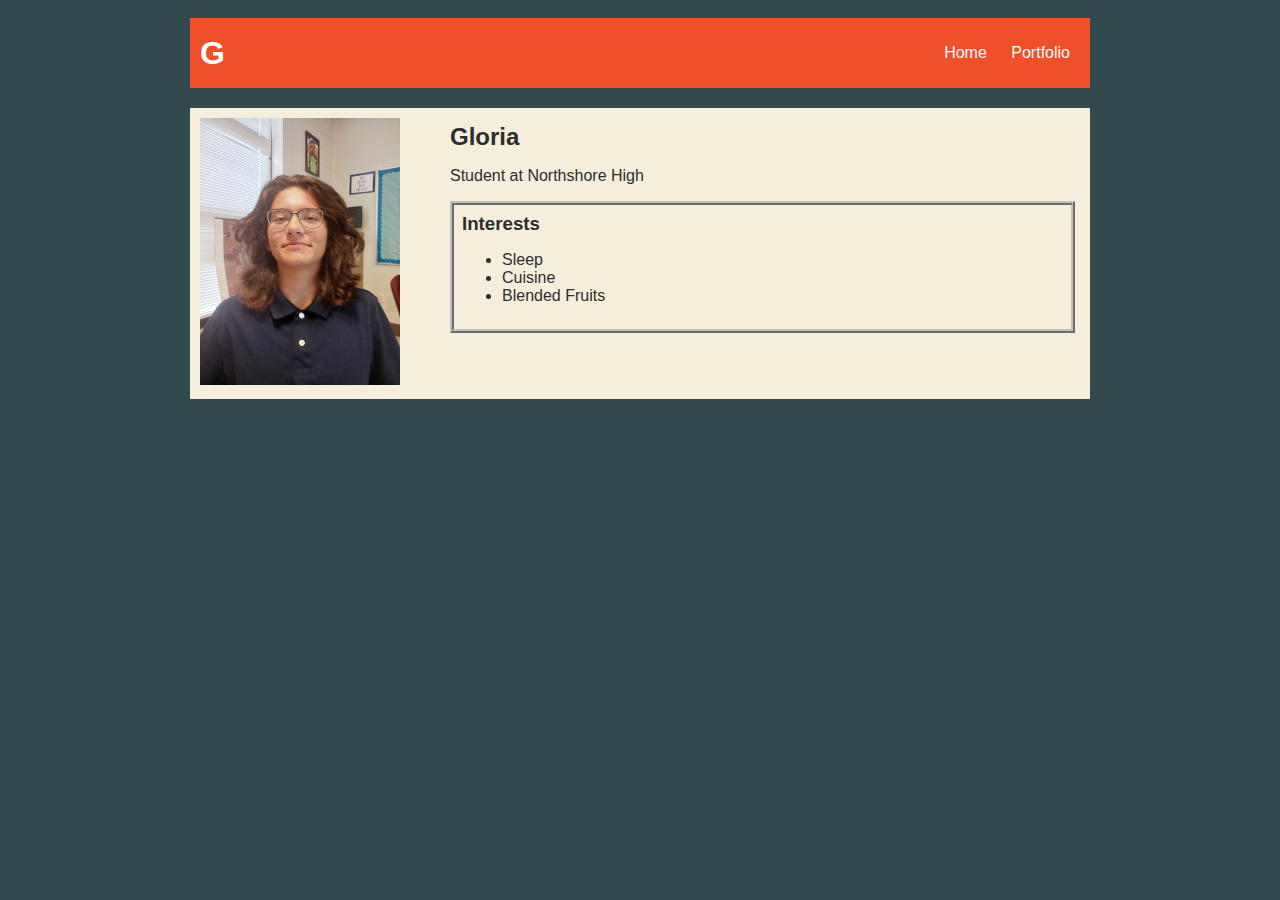
<file: index.html>
<!DOCTYPE html>
<html>
  <head>
    <title>G</title>
    <link rel="stylesheet" href="style.css" />
  </head>

  <body>
    <!-- All content goes here -->
    <div id="all-contents">
      <nav>
        <h1>G</h1>
        <ul id="nav-ul">
            <li class="nav-li"><a href="index.html"> Home </a> </li>
            <li class="nav-li"><a href="portfolio.html"> Portfolio </a></li >
        </ul >
    </nav>
      
      <main>
        <!-- Sidebar section -->
        <div class="sidebar"> 
          <img class="sidebar-img" src= "images/me_pfp.jpg" > 
        </div>

        <!-- Content section -->
        <div class="content">
          <h2>Gloria</h2>
          <p>Student at Northshore High</p>
          <div id="interests">
            <h3>Interests</h3>
            <ul>
              <li>Sleep</li>
              <li>Cuisine</li>
              <li>Blended Fruits</li>
            </ul>
          </div>
        </div>
      </main>
    </div>
  </body>
</html>
</file>
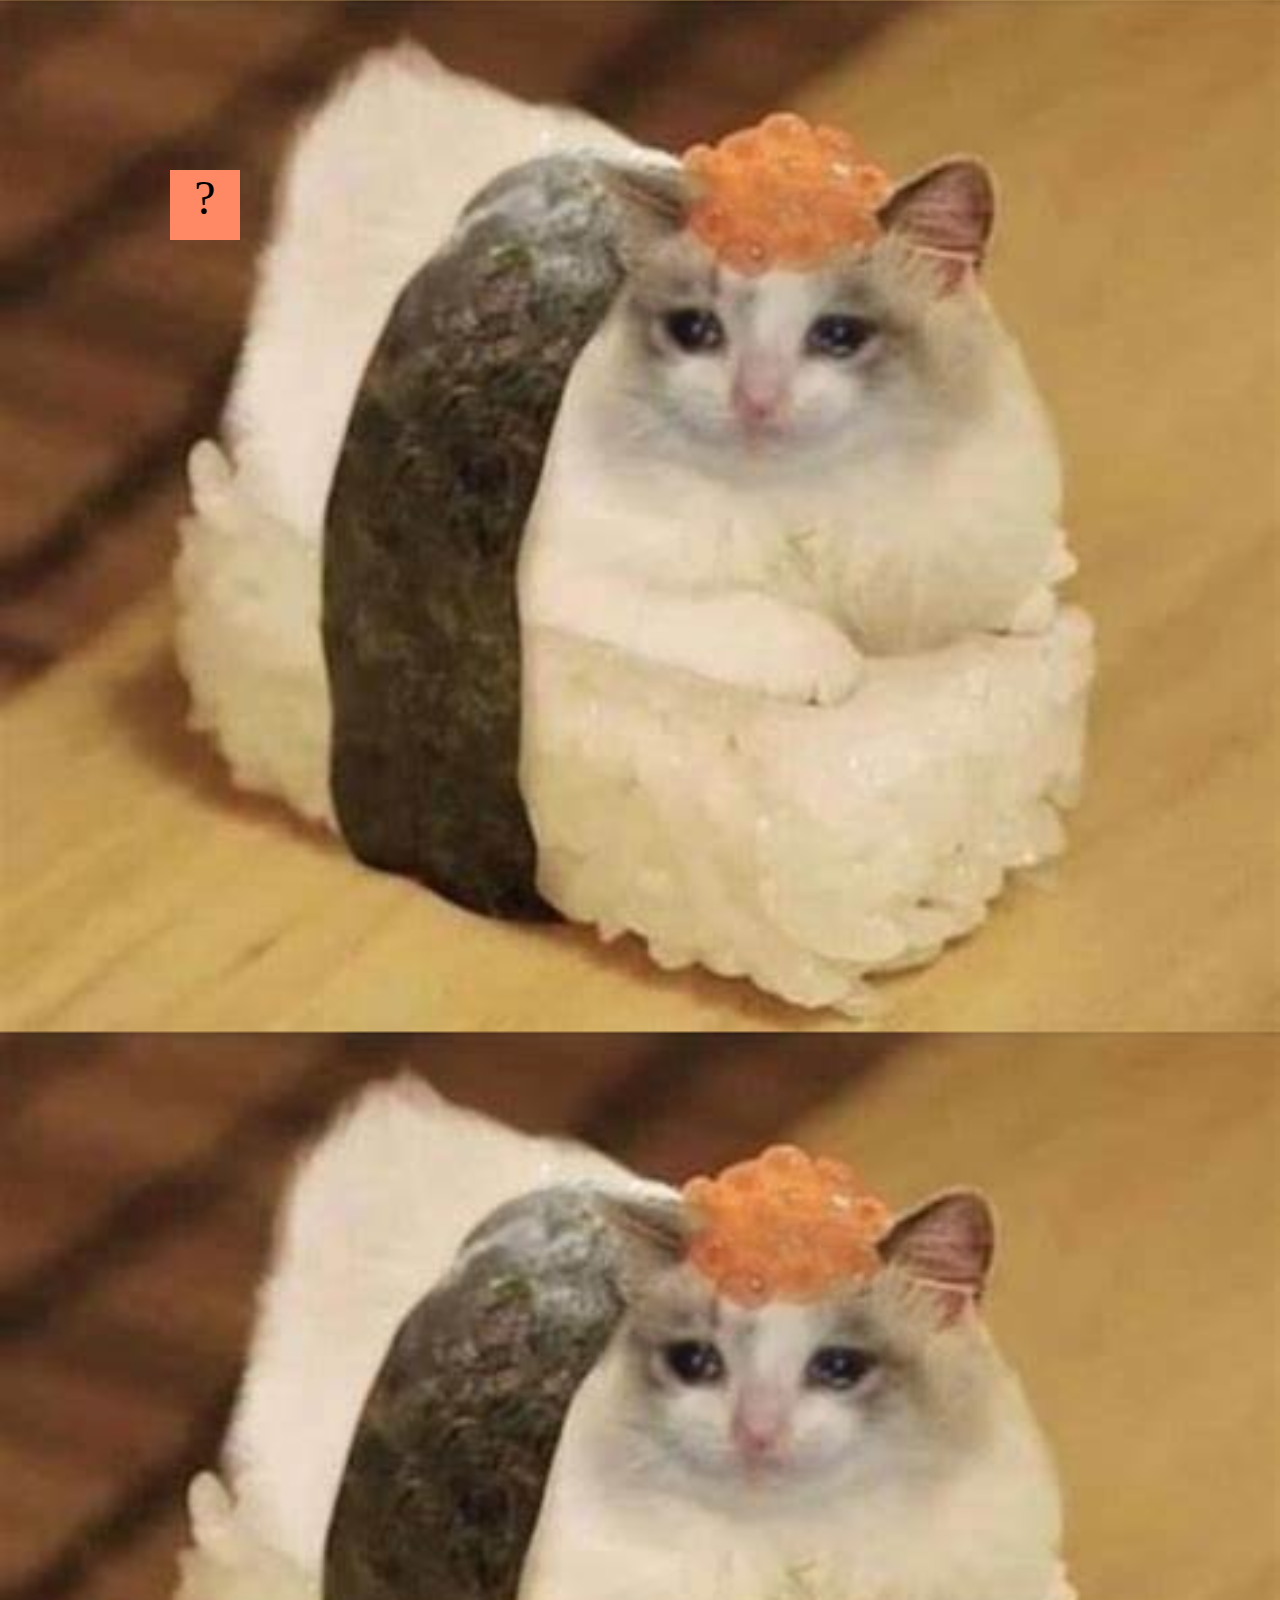
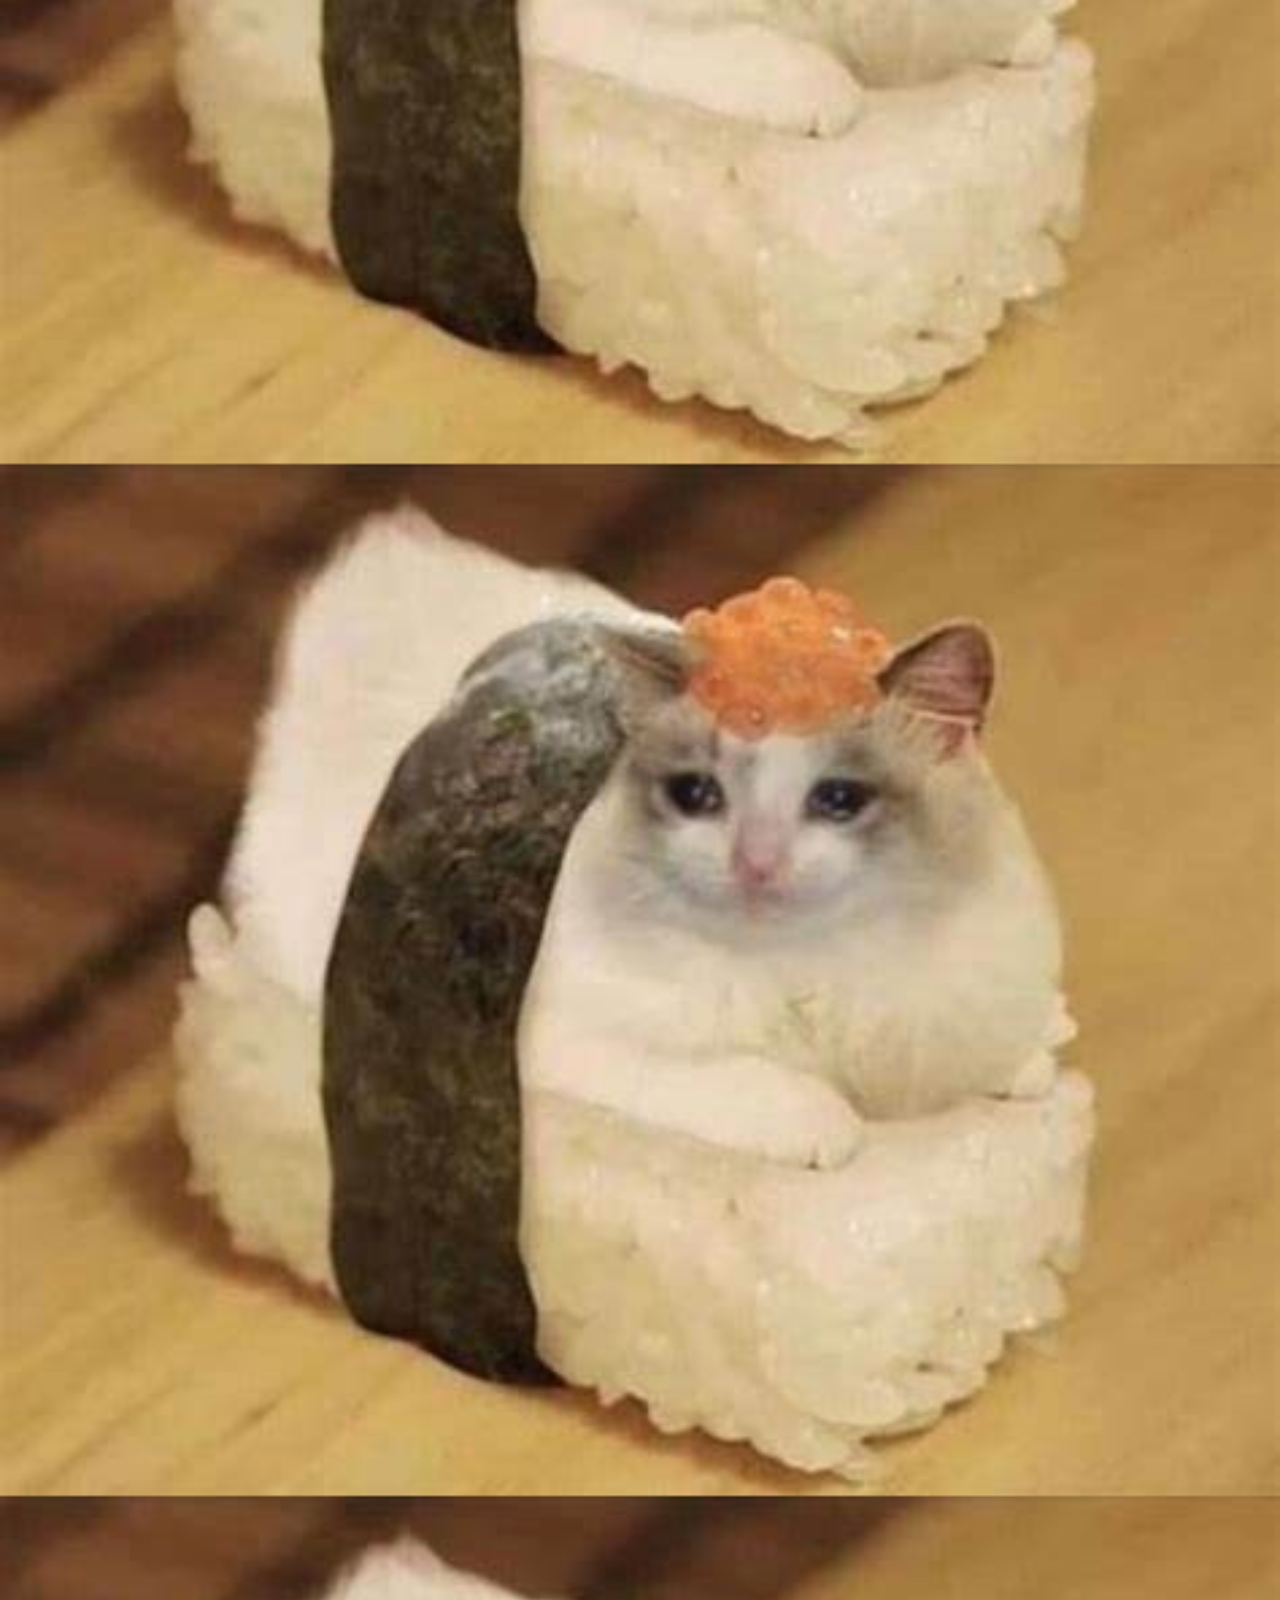
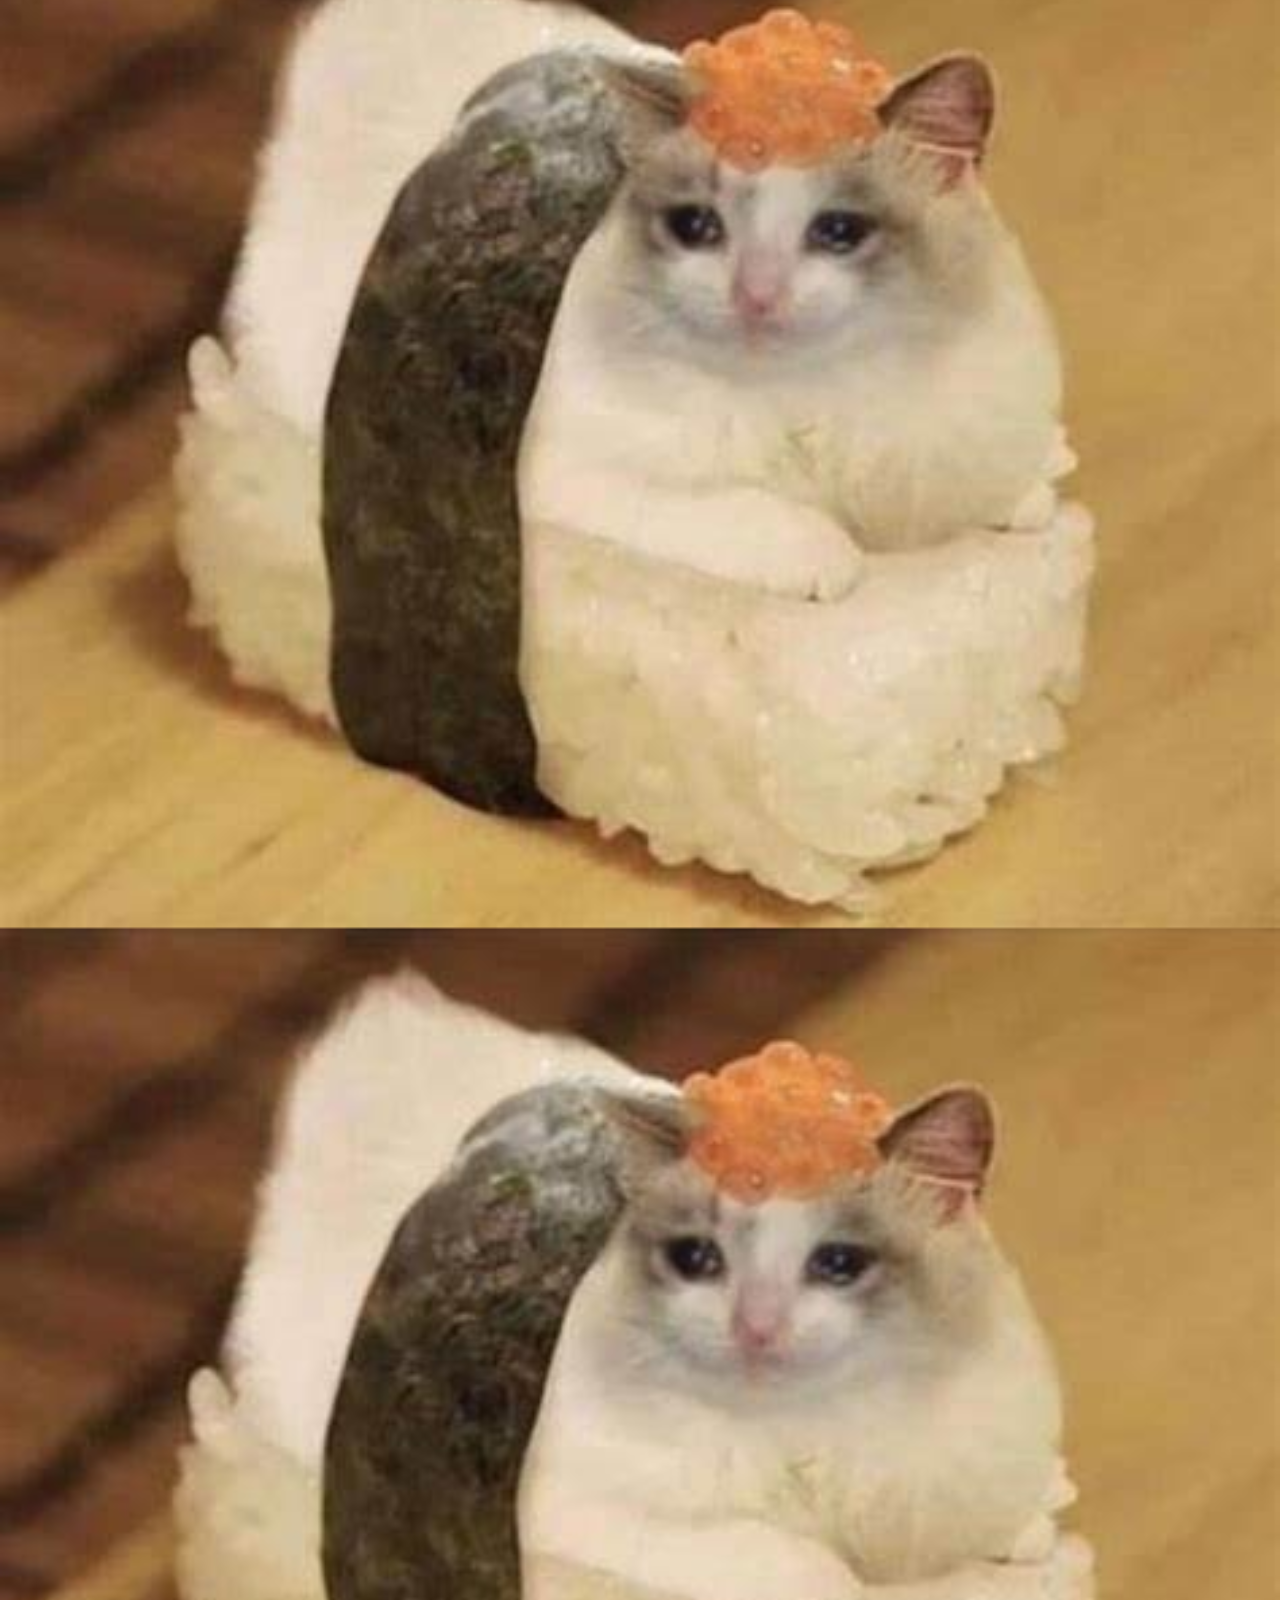
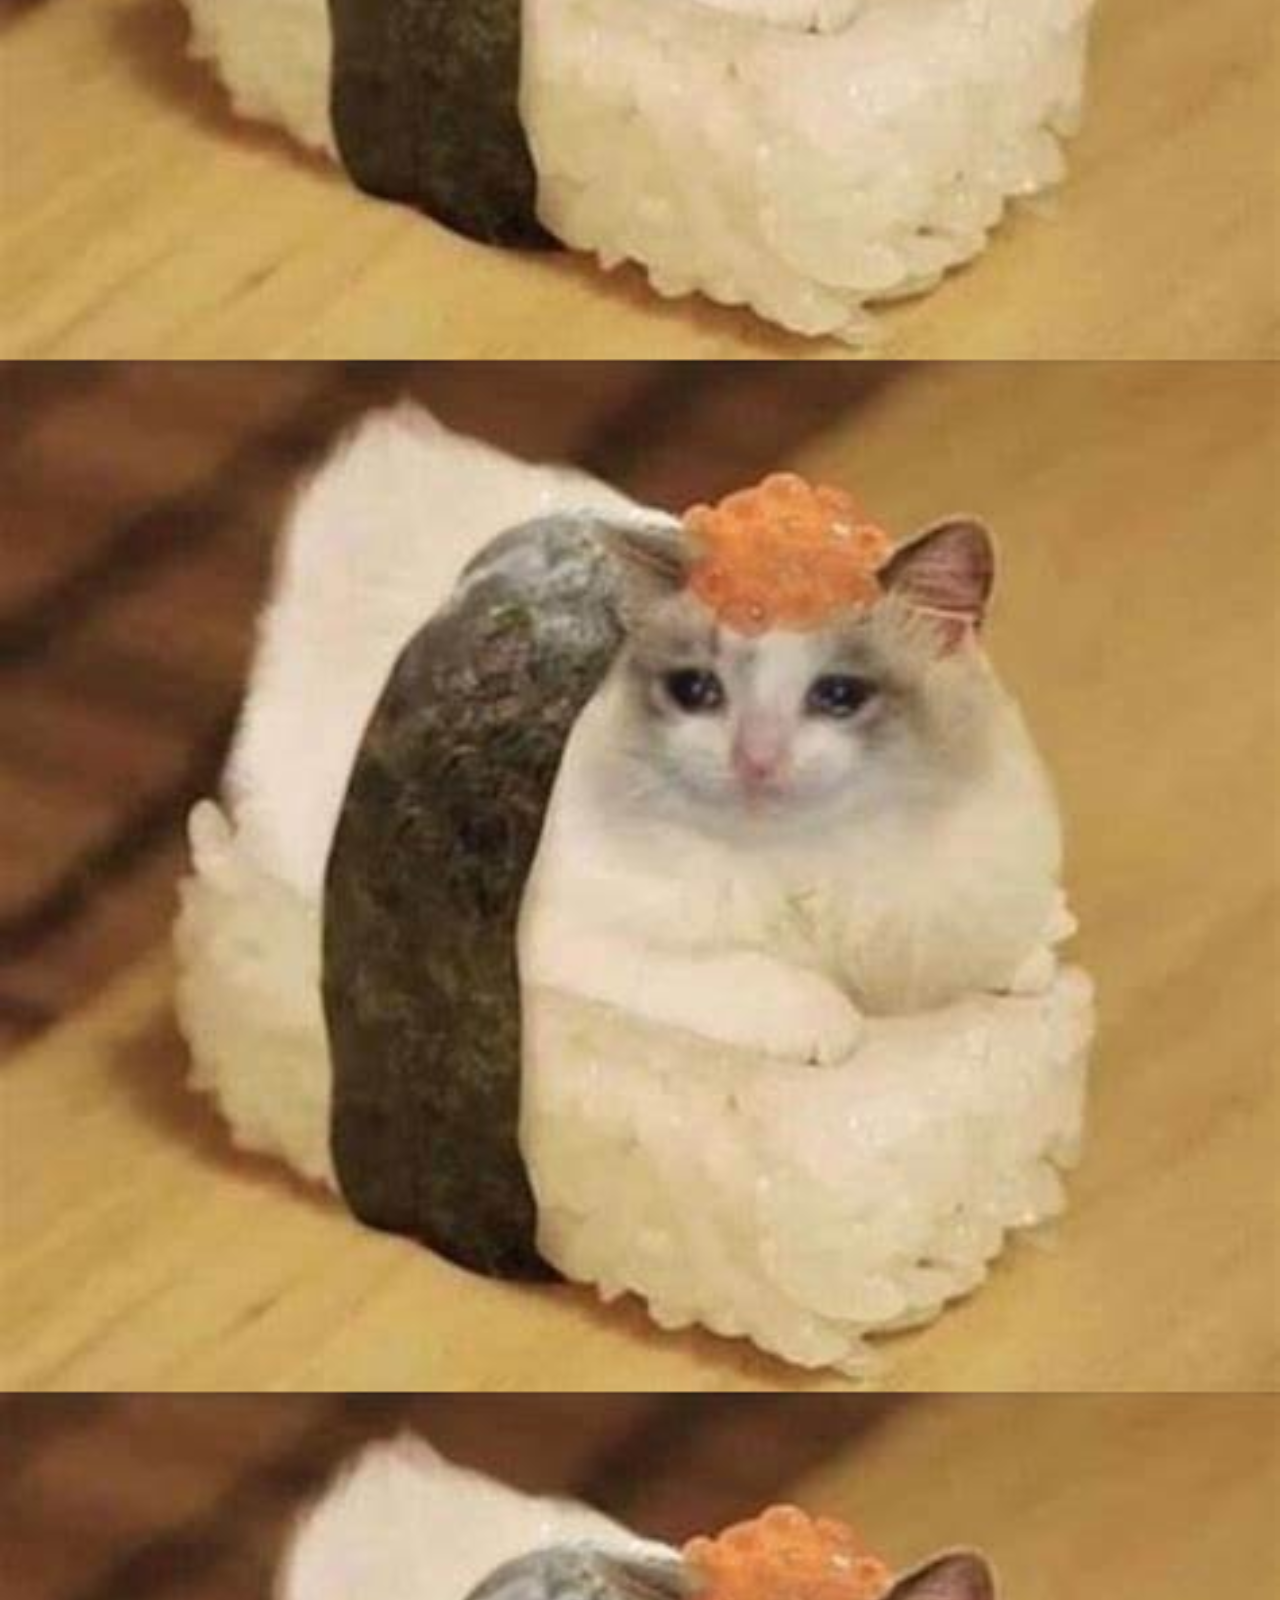
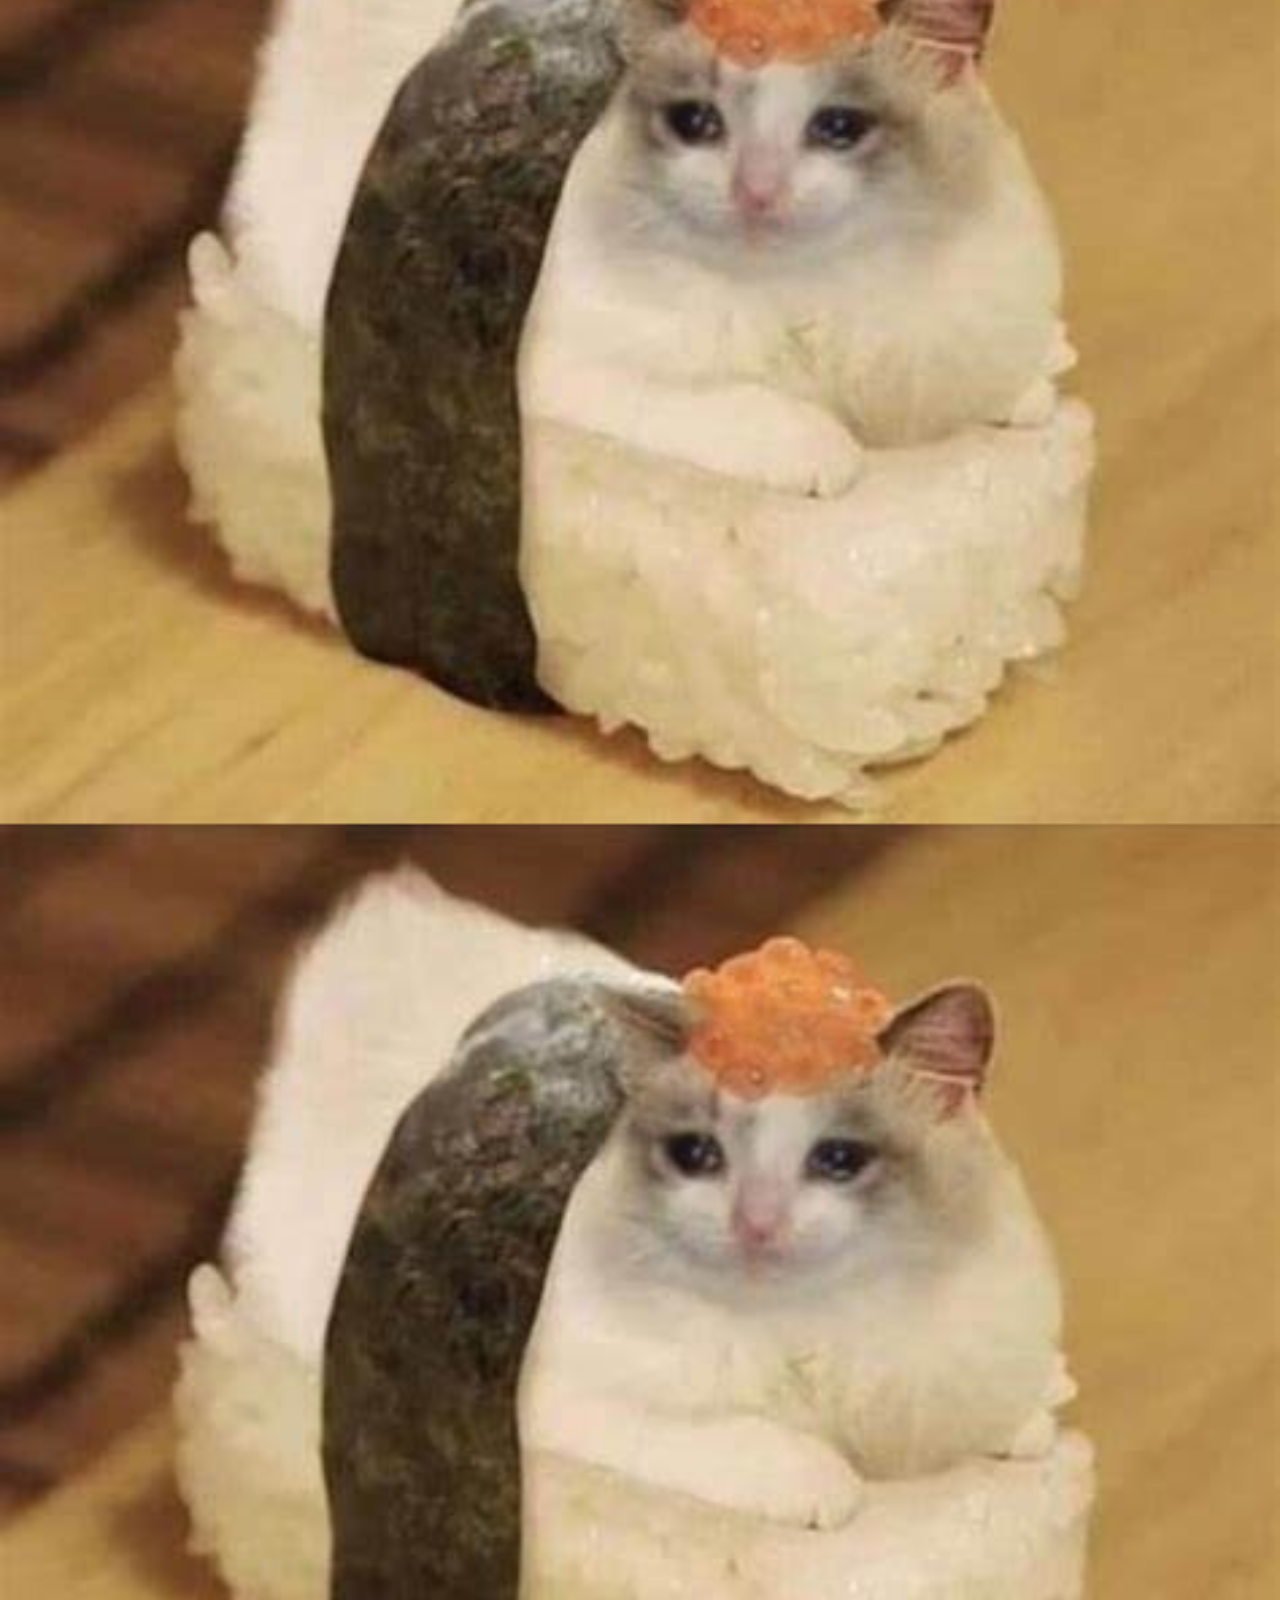
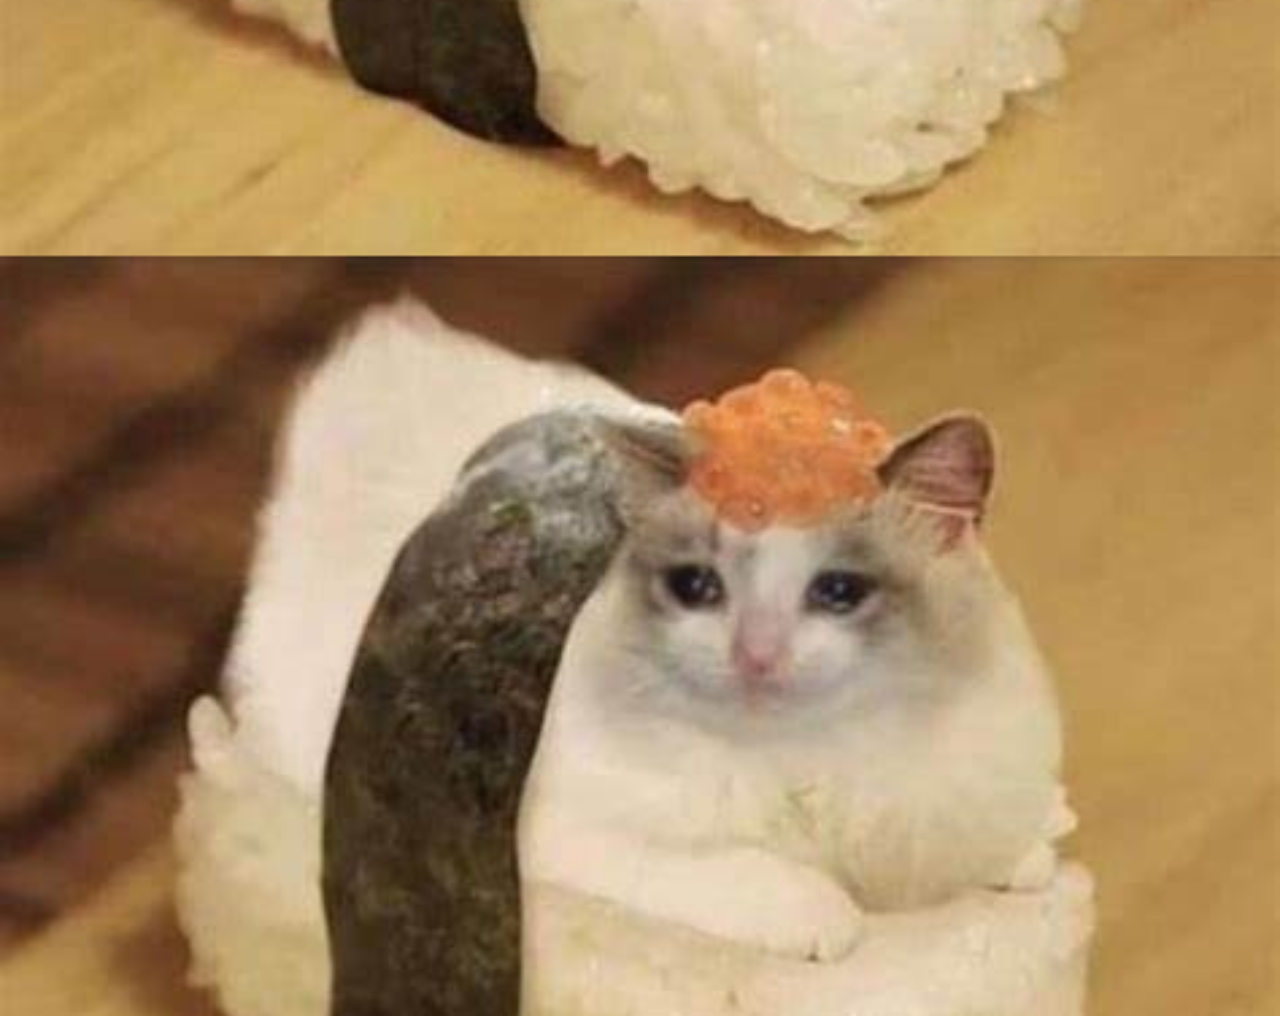
<file: projects/bouncing-box/index.html>
<!DOCTYPE html>
<html>

<head>
	<meta charset="utf-8">
	<title>Bouncing Box</title>
	<script src="jquery.min.js"></script>
	<style>
		
		.box {
			width: 70px;
			height: 70px;
			background-color: #ff8965;
			font-size: 300%;
			text-align: center;
			user-select: none;
			display: block;
			position: absolute;
			top: 100px;
			/* Change me! */
			left: 0px;
		}

		.board {
			height: 1000vh;
			background-image: url("img/cat.jpg");
			background-size: contain;
		}
	</style>
	<!-- 	<script src="//cdnjs.cloudflare.com/ajax/libs/jquery/2.1.1/jquery.min.js"></script> -->

</head>

<body class="board">
	<!-- HTML for the box -->
	<div class="box">?</div>

	<script>
		(function () {
			'use strict'
			/* global jQuery */

			//////////////////////////////////////////////////////////////////
			/////////////////// SETUP DO NOT DELETE //////////////////////////
			//////////////////////////////////////////////////////////////////

			var box = jQuery('.box');	// reference to the HTML .box element
			var board = jQuery('.board');	// reference to the HTML .board element
			var boardWidth = board.width();	// the maximum X-Coordinate of the screen

			// Every 50 milliseconds, call the update Function (see below)
			setInterval(update, 50);

			// Every time the box is clicked, call the handleBoxClick Function (see below)
			box.on('click', handleBoxClick);

			// moves the Box to a new position on the screen along the X-Axis
			function moveBoxTo(newPositionX,newPositionY) {
				box.css("left", newPositionX);
				box.css("top", newPositionY);
			}

			// changes the text displayed on the Box
			function changeBoxText(newText) {
				box.text(newText);
			}

			//////////////////////////////////////////////////////////////////
			/////////////////// YOUR CODE BELOW HERE /////////////////////////
			//////////////////////////////////////////////////////////////////

			// TODO 2 - Variable declarations 
			var positionX = 0 ;
			var points = 0;
			var speed = 10;
			var positionY = 0;
			var speedY = 10;
			var boardHeight = jQuery(window).height();
			var randNum = Math.random() * boardWidth;
			var randNumY = Math.random() * boardHeight;
			

			/* 
			This Function will be called 20 times/second. Each time it is called,
			it should move the Box to a new location. If the box drifts off the screen
			turn it around! 
			*/
			function update() {
				//increases posX by 10
				positionX +=speed;
				positionY +=speedY;
				moveBoxTo(positionX,positionY);
				if (positionX > boardWidth-73) {
					speed = -speed; 
				}
				if (positionX < 0) {
					speed = -speed;
				}
				if (positionY > boardHeight-73) {
					speedY = -speedY; 
				}
				if (positionY < 0) {
					speedY = -speedY;
				}
				
				
				
			};

			/* 
			This Function will be called each time the box is clicked. Each time it is called,
			it should increase the points total, increase the speed, and move the box to
			the left side of the screen.
			*/
			function handleBoxClick() {
				//increase points
				changeBoxText(points += 1);
				//increase speed
				
				if (speed > 0) {
					speed+=3;
				}else if (speed < 0){
					speed-=3;
				}
				
				if (speedY > 0) {
					speedY+=3;
				}else if (speedY < 0){
					speedY-=3;
				}
				//set box to the left
				positionX = randNum;
				positionY= randNumY;

			};





		})();
	</script>
</body>

</html>
</file>
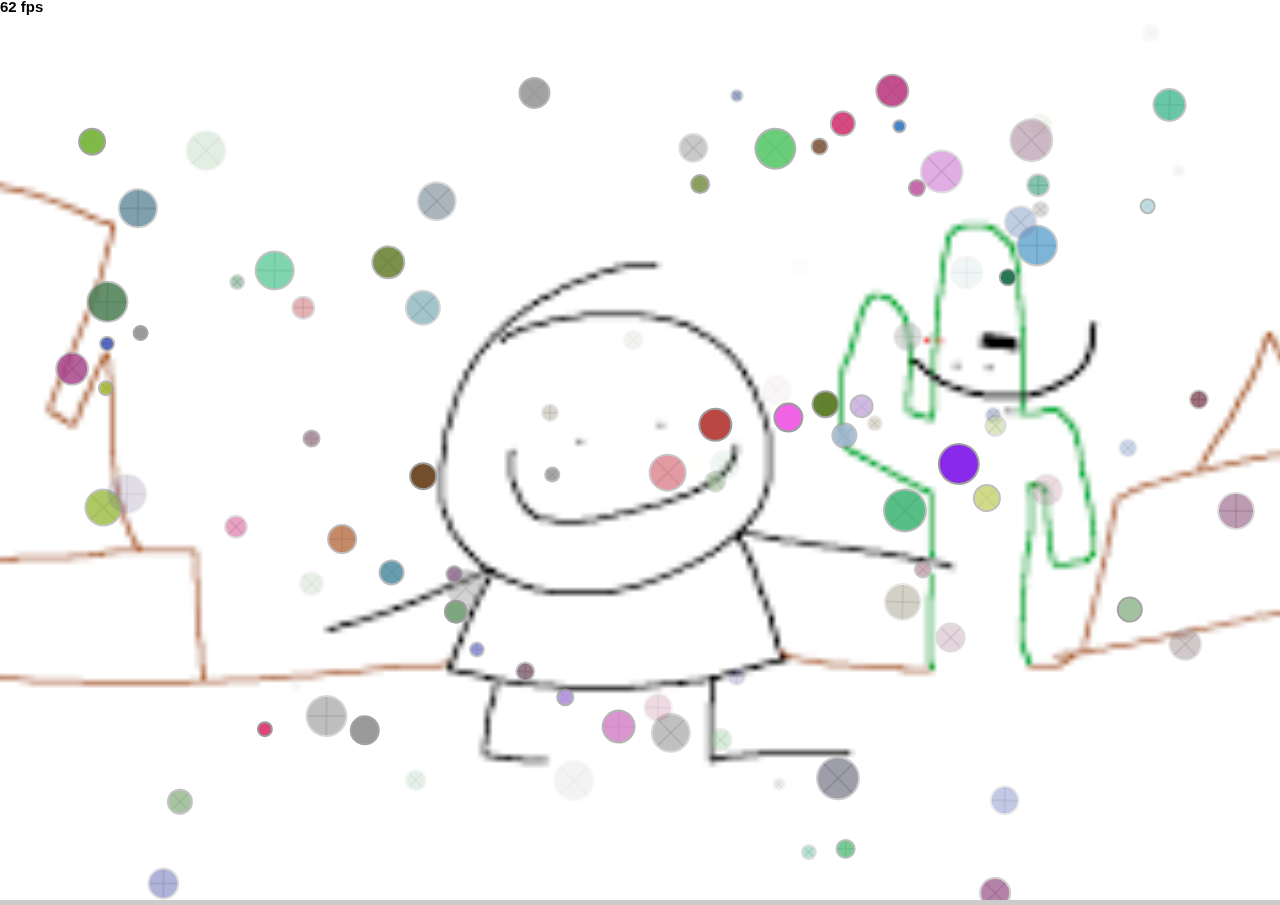
<file: projects/circularity/index.html>
<!doctype html>

<html>
    <head>
        <meta charset="utf-8">

        <title>Operation Spark || Motion Poem</title>
        <meta name="description" content="Operation Spark Motion Poem">
        <meta name="author" content="operationspark.org">
        <meta name="viewport" content="width=device-width, initial-scale=1.0">
        
        <link href="css/bootstrap.min.css" rel="stylesheet" media="screen">
        <link href="css/style.css" rel="stylesheet">

        <!-- all core CreateJS and 3rd party libraries are listed here: -->
        <script src="bower_components/lodash/lodash.min.js"></script>
        <script src="bower_components/easeljs/lib/easeljs-0.8.2.min.js"></script>
        <script src="bower_components/opspark-draw/draw.js"></script>
        <script src="bower_components/racket/racket.js"></script>

        <!-- our app javascript code -->
        <script src="js/opspark.js"></script>
        <script src="js/init.js"></script>
        
        <style type="text/css">
            /*override default styles here*/
        </style>
    </head>
    <body>
        <div>
            <canvas id="canvas" width="500" height="500"></canvas>
        </div>
        <script id="motion-poem">
            (function(){
                init(window);
                window.opspark.makeGame();
            })();
        </script>
    </body>

</html>
</file>
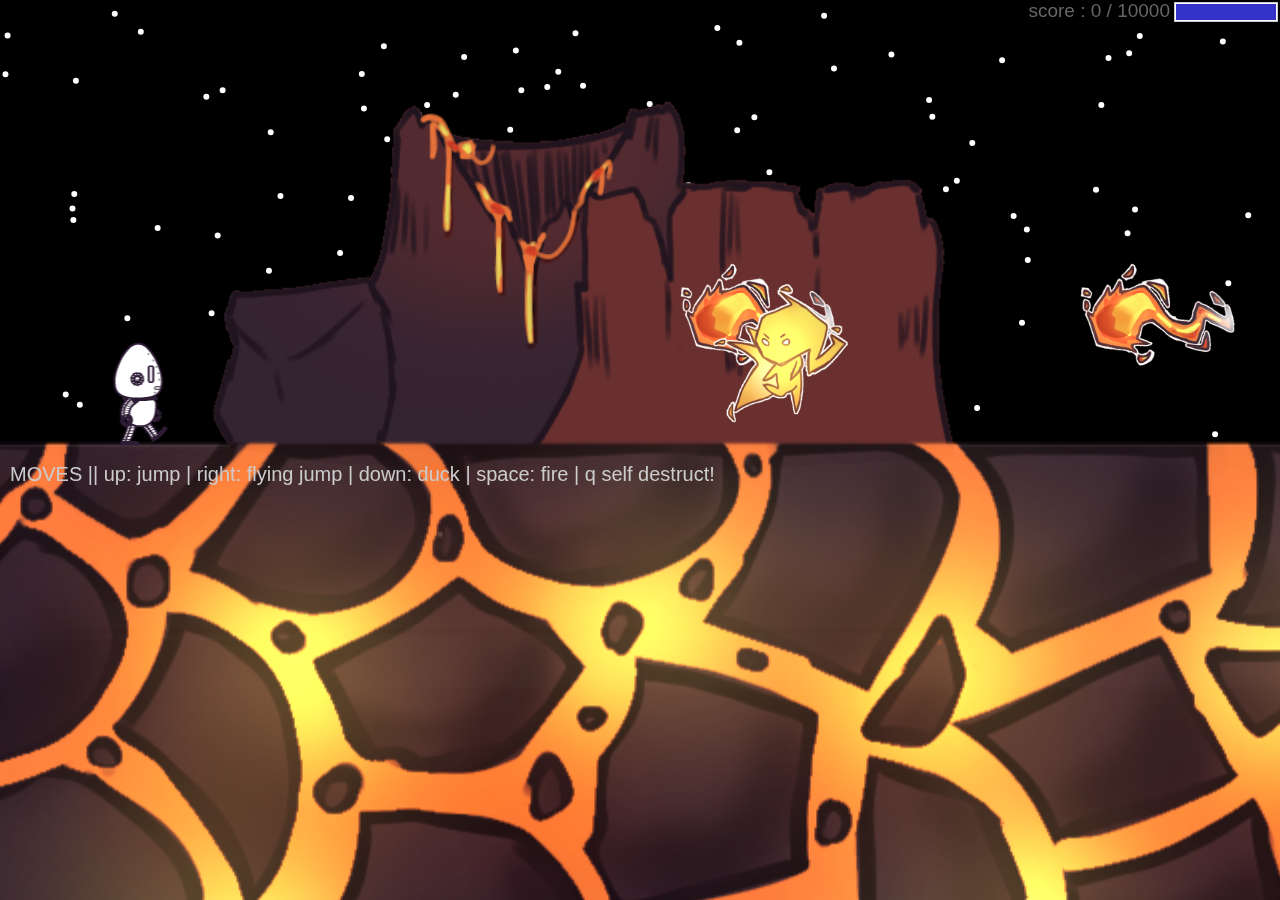
<file: projects/runtime/index.html>
<!DOCTYPE html>
<html>
  <head>
    <meta charset="utf-8" />

    <title>Operation Spark || Runtime!</title>
    <meta name="description" content="Operation Spark Motion Poem" />
    <meta name="author" content="operationspark.org" />
    <meta name="viewport" content="width=device-width, initial-scale=1.0" />

    <link href="css/bootstrap.min.css" rel="stylesheet" media="screen" />
    <link href="css/style.css" rel="stylesheet" />

    <!-- all core CreateJS and 3rd party libraries are listed here: -->
    <script src="bower_components/lodash/lodash.min.js"></script>
    <script src="bower_components/bluebird/js/browser/bluebird.min.js"></script>
    <script src="js/lib/proton-1.0.0.min.js"></script>
    <script src="bower_components/easeljs/lib/easeljs-0.8.2.min.js"></script>
    <script src="bower_components/PreloadJS/lib/preloadjs-0.6.2.min.js"></script>
    <script src="bower_components/TweenJS/lib/tweenjs.min.js"></script>
    <script src="bower_components/SoundJS/lib/soundjs-0.6.2.min.js"></script>
    <script src="bower_components/opspark-draw/draw.js"></script>
    <script src="bower_components/racket/racket.js"></script>

    <!-- our app javascript code -->
    <script src="js/util/load.js"></script>
    <script src="js/util/spin.min.js"></script>
    <script src="js/util/point.js"></script>
    <script src="js/spritesheet.js"></script>
    <script src="js/world/rules.js"></script>
    <script src="js/particle/particleManager.js"></script>
    <script src="js/orb/orbManager.js"></script>
    <script src="js/projectile/projectileManager.js"></script>
    <script src="js/view/pacifier.js"></script>
    <script src="js/view/background.js"></script>
    <script src="js/view/ground.js"></script>
    <script src="js/view/hud.js"></script>
    <script src="js/player/halle.js"></script>
    <script src="js/player/playerManager.js"></script>
    <script src="js/opspark.js"></script>
    <script src="js/game.js"></script>
    <script src="js/init.js"></script>
    <script src="js/levelData.js"></script>
    <script src="js/runLevels.js"></script>

    <!--Load Additional Scripts Here-->
  </head>
  <body>
    <div id="main">
      <canvas id="canvas" width="500" height="500"></canvas>
    </div>
    <script id="index">
      (function () {
        "use strict";
        background(window);
        makeLevelData(window);
        runLevels(window);
        init(window);
      })();
    </script>
  </body>
</html>
</file>
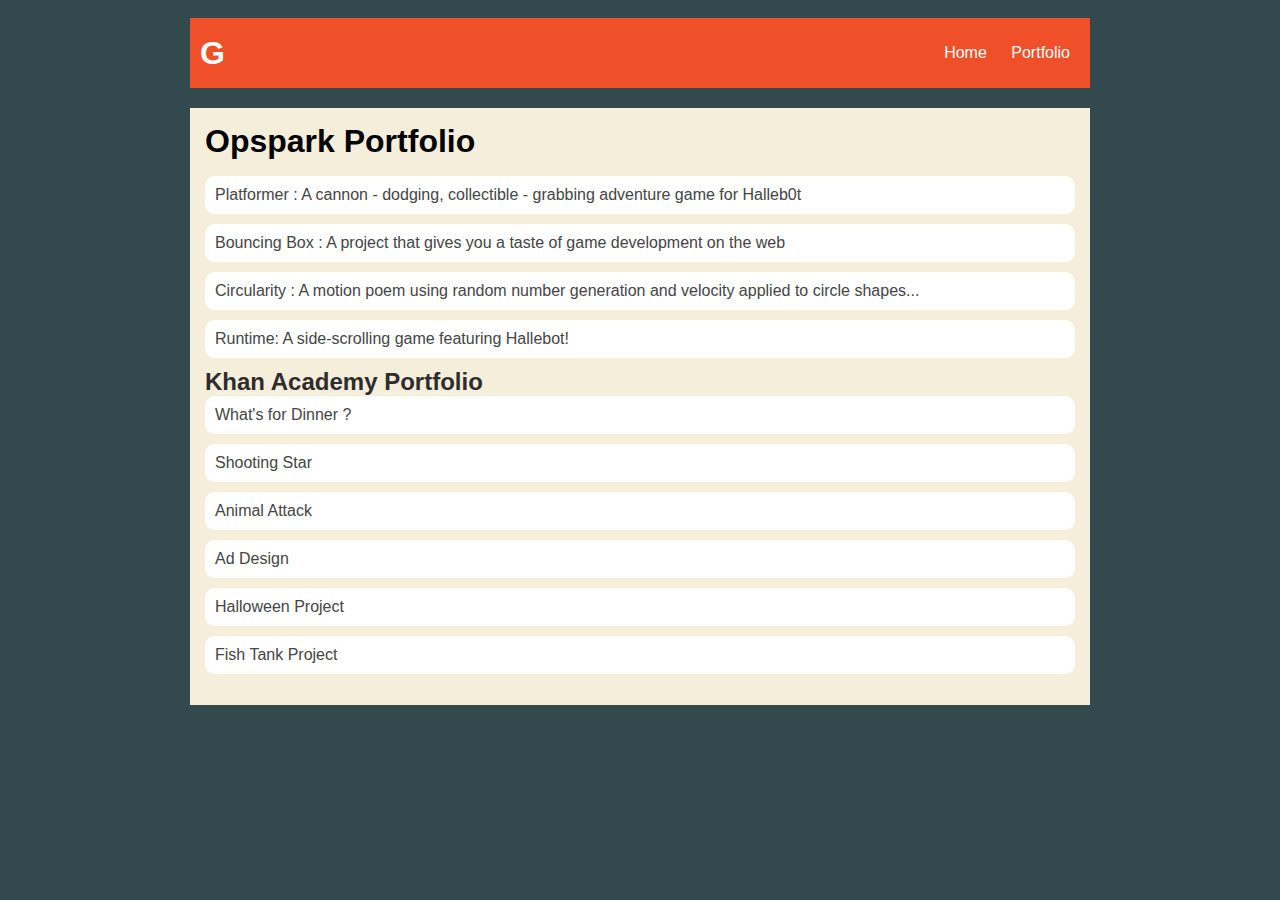
<file: portfolio.html>
<!DOCTYPE html>
<html>
  <head>
    <title>G</title>
    <link rel="stylesheet" href="style.css">
  </head>

  <body>
    <!-- All content goes here -->
    <div id="all-contents">
      <nav>
        <h1>G</h1>
        <ul id="nav-ul">
            <li class="nav-li">
              <a href="index.html"> Home </a>
            </li>
            <li class="nav-li">
              <a href="portfolio.html"> Portfolio </a>
            </li >
        </ul >
    </nav>
    
      <main>
        <div class="content">
            <h1>Opspark Portfolio</h1>
            <ul id="portfolio">
                <li><a href="projects/platformer/">Platformer : A cannon - dodging, collectible - grabbing adventure game for Halleb0t</a></li>
                <li><a href="projects/bouncing-box/">Bouncing Box : A project that gives you a taste of game development on the web </a></li>
                <li><a href="projects/circularity/">Circularity : A motion poem using random number generation and velocity applied to circle shapes...</a></li>
                <li><a href= "projects/runtime/">Runtime: A side-scrolling game featuring Hallebot!</a></li>
                <h2>Khan Academy Portfolio</h2>
                <ul id="portfolio">
                    <li><a href="https://www.khanacademy.org/computer-programming/spin-off-of-project-whats-for-dinner/5950679594483712"> What's for Dinner ?</a></li>
                    <li><a href="https://www.khanacademy.org/computer-programming/spin-off-of-project-shooting-star/5812781960314880"> Shooting Star </a></li>
                    <li><a href="https://www.khanacademy.org/computer-programming/spin-off-of-project-animal-attack/6041870234206208"> Animal Attack </a></li>
                    <li><a href="https://www.khanacademy.org/computer-programming/spin-off-of-project-ad-design/4514111892668416">Ad Design</a></li>
                    <li><a href="https://www.khanacademy.org/computer-programming/halloween-project/4638807738990592">Halloween Project</a></li>
                    <li><a href="https://www.khanacademy.org/computer-programming/spin-off-of-project-fish-tank/6565259503386624">Fish Tank Project</a></li>
                    
                </ul>
            </ul>
      </main>
    </div>
  </body>
</html>
</file>
<file: style.css>
body {
  background: rgb(50, 74, 77);
  color: rgb(45, 45, 45);
  padding: 10px;
  font-family: arial;
}
#all-contents {
  max-width: 900px;
  margin: auto;
}

/* navigation menu */
nav {
  background: rgb(239, 80, 41);
  margin: 0 auto;
  margin-bottom: 20px;
  display: flex;
  padding: 10px;
}
h1 {
  display: flex;
  align-items: center;
  color: white;
  flex: 1;
  margin: 0;
}
#nav-ul {
  list-style-image: none;
}
.nav-li {
  display: inline-block;
  padding: 0 10px;
}
a {
  text-decoration: none;
  color: #fff;
}

/* main container area beneath menu */
main {
  background: rgb(245, 238, 219);
  display: flex;
}
.sidebar {
  margin-right: 25px;
  padding: 10px;
}
.sidebar-img {
  width: 200px;
}
.content {
  flex: 1;
  padding: 15px;
}

/* portfolio styles */
#interests {
  border: 4px silver ridge;
  padding: 8px;
}
h2,
h3 {
  margin: 0px;
}

/* portfolio styles */
.content h1 {
  color: black;
}

#portfolio {
  list-style-type: none;
  padding-left: 0;
}

#portfolio li {
  background: #fff;
  padding: 10px;
  border-radius: 10px;
  margin-bottom: 10px;
}

#portfolio li:hover {
  background: #eee;
}

#portfolio a {
  text-decoration: none;
  color: #454545;
}
</file>
<file: projects/circularity/css/style.css>
body {
    background: url("../img/superduper.png") no-repeat center center fixed;
    background-color: #cccccc;
    -webkit-background-size: cover;
    -moz-background-size: cover;
    -o-background-size: cover;
    background-size: cover;
}
</file>
<file: projects/runtime/css/style.css>
body, html {
    width: 100%;
    height: 100%;
    margin: 0;
    padding: 0;
    overflow: hidden;
    -moz-user-select: none;
    -webkit-user-select: none;
    -ms-user-select: none;
}
canvas {
    -moz-user-select: none;
    -webkit-user-select: none;
    -ms-user-select: none;
    position:absolute;
}
</file>
